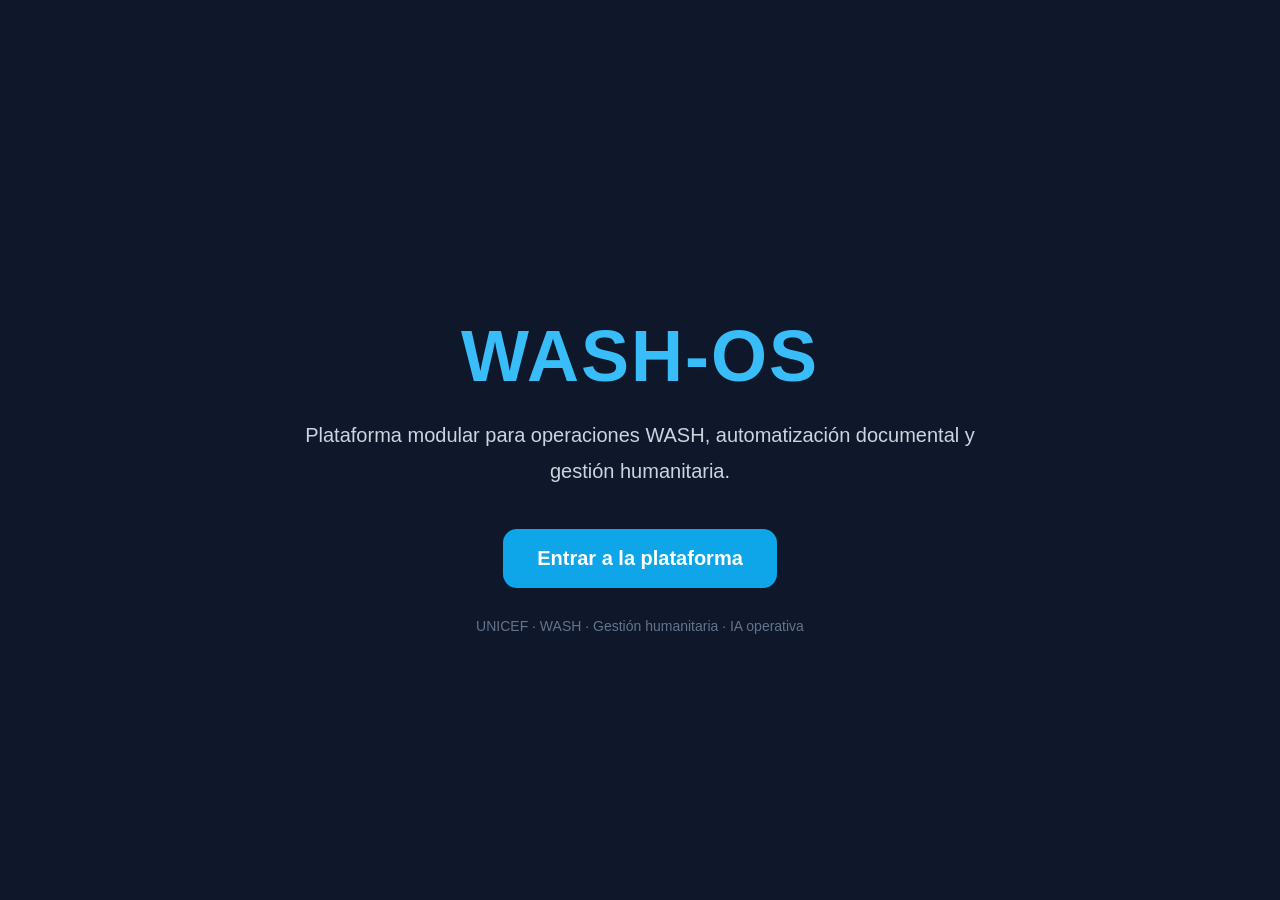
<file: index.html>
<!DOCTYPE html>
<html lang="es">
<head>
  <meta charset="UTF-8">
  <title>WASH-OS</title>

  <style>

    body{
      margin:0;
      font-family:Arial,sans-serif;
      background:#0f172a;
      color:white;
      display:flex;
      justify-content:center;
      align-items:center;
      height:100vh;
      overflow:hidden;
    }

    .container{
      text-align:center;
      max-width:700px;
      padding:40px;
    }

    h1{
      font-size:72px;
      margin-bottom:20px;
      color:#38bdf8;
      letter-spacing:2px;
    }

    p{
      font-size:20px;
      line-height:1.8;
      color:#cbd5e1;
      margin-bottom:40px;
    }

    .btn{
      display:inline-block;
      padding:18px 34px;
      background:#0ea5e9;
      color:white;
      text-decoration:none;
      border-radius:14px;
      font-size:20px;
      font-weight:bold;
      transition:.2s;
    }

    .btn:hover{
      background:#0284c7;
      transform:translateY(-3px);
    }

    .mini{
      margin-top:30px;
      color:#64748b;
      font-size:14px;
    }

  </style>
</head>

<body>

  <div class="container">

    <h1>WASH-OS</h1>

    <p>
      Plataforma modular para operaciones WASH,
      automatización documental y gestión humanitaria.
    </p>

    <a class="btn" href="modules/caja_herramientas_v7.html">
      Entrar a la plataforma
    </a>

    <div class="mini">
      UNICEF · WASH · Gestión humanitaria · IA operativa
    </div>

  </div>

</body>
</html>
</file>
